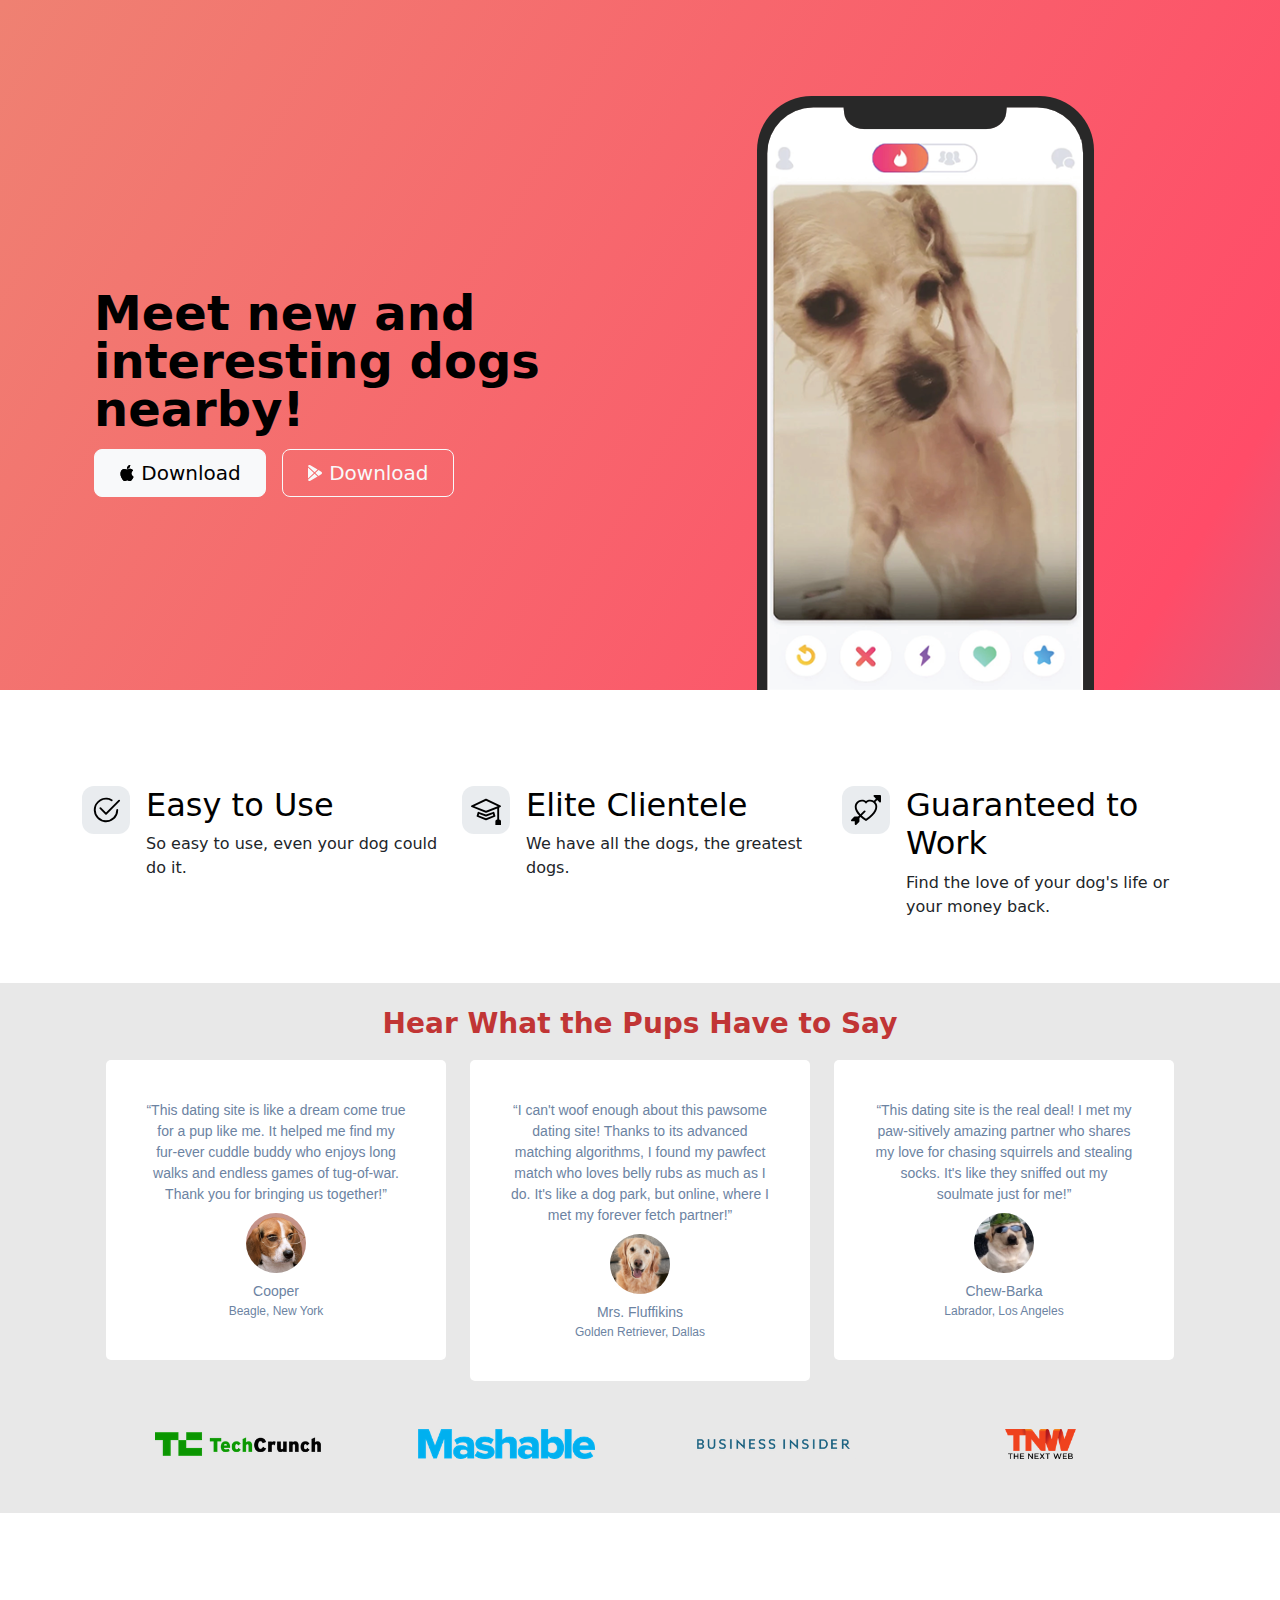
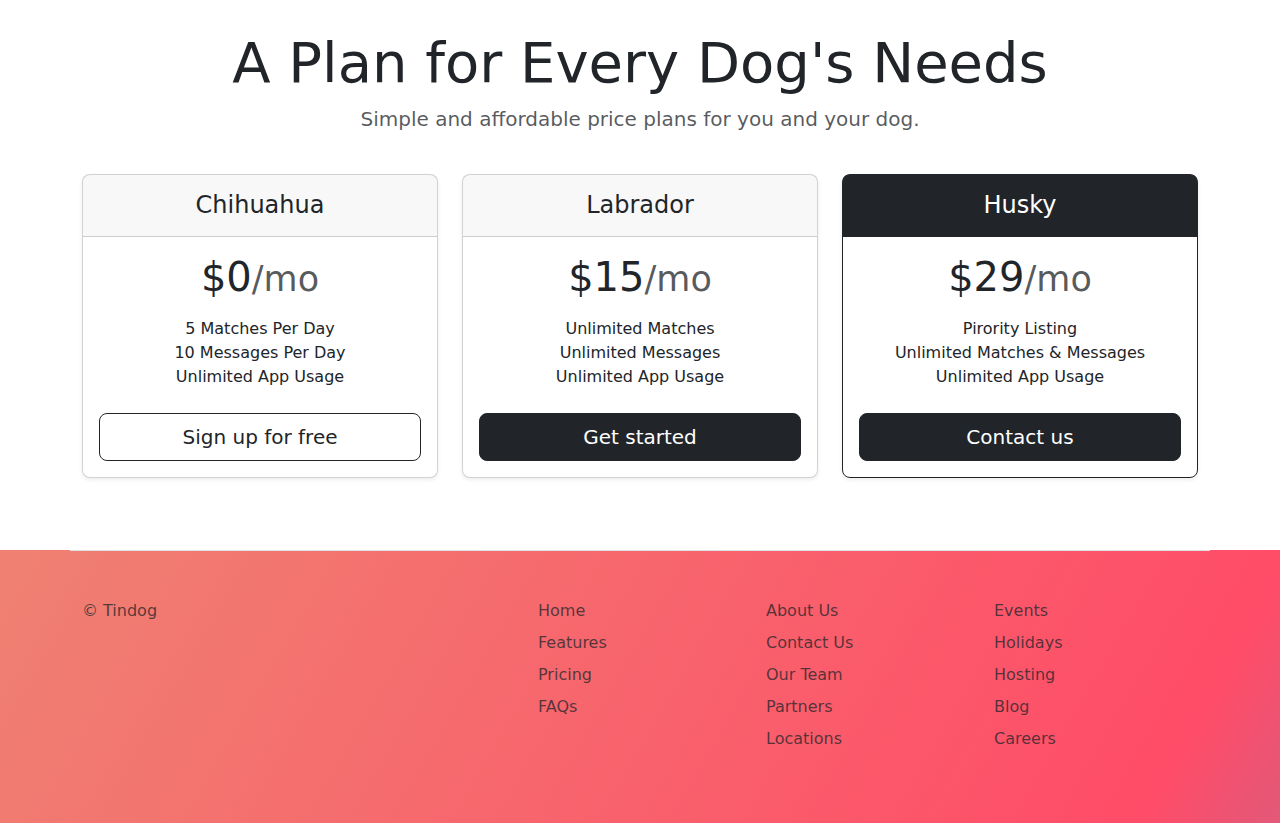
<file: index.html>
<!DOCTYPE html>
<html lang="en">

<head>
  <meta charset="UTF-8">
  <meta name="viewport" content="width=device-width, initial-scale=1.0">
  <title>TinDog</title>
  <link href="https://cdn.jsdelivr.net/npm/bootstrap@5.3.3/dist/css/bootstrap.min.css" rel="stylesheet" integrity="sha384-QWTKZyjpPEjISv5WaRU9OFeRpok6YctnYmDr5pNlyT2bRjXh0JMhjY6hW+ALEwIH" crossorigin="anonymous">
  <link rel="stylesheet" href="./stylesheet.css">

</head>

<body>

  <!-- Website Title Section -->

  <section id="title" class="gradient-background">

    <div class="container col-xxl-8 px-4 pt-5">
        <div class="row flex-lg-row-reverse align-items-center g-5 pt-5">
          <div class="col-10 col-sm-8 col-lg-6">
            <img src="./iphone.png" class="d-block mx-lg-auto img-fluid" alt="App Demo" height="200" loading="lazy">
          </div>
          <div class="col-lg-6">
            <h1 class="display-5 fw-bold text-body-emphasis lh-1 mb-3">Meet new and interesting dogs nearby!</h1>
            <div class="d-grid gap-2 d-md-flex justify-content-md-start">
              <button type="button" class="btn btn-light btn-lg px-4 me-md-2">
                <svg xmlns="http://www.w3.org/2000/svg" width="16" height="16" fill="currentColor"
                class="bi bi-apple mb-1" viewBox="0 0 16 16">
                <path d="M11.182.008C11.148-.03 9.923.023 8.857 1.18c-1.066 1.156-.902 2.482-.878 2.516.024.034 1.52.087 2.475-1.258.955-1.345.762-2.391.728-2.43Zm3.314 11.733c-.048-.096-2.325-1.234-2.113-3.422.212-2.189 1.675-2.789 1.698-2.854.023-.065-.597-.79-1.254-1.157a3.692 3.692 0 0 0-1.563-.434c-.108-.003-.483-.095-1.254.116-.508.139-1.653.589-1.968.607-.316.018-1.256-.522-2.267-.665-.647-.125-1.333.131-1.824.328-.49.196-1.422.754-2.074 2.237-.652 1.482-.311 3.83-.067 4.56.244.729.625 1.924 1.273 2.796.576.984 1.34 1.667 1.659 1.899.319.232 1.219.386 1.843.067.502-.308 1.408-.485 1.766-.472.357.013 1.061.154 1.782.539.571.197 1.111.115 1.652-.105.541-.221 1.324-1.059 2.238-2.758.347-.79.505-1.217.473-1.282Z" />
                <path d="M11.182.008C11.148-.03 9.923.023 8.857 1.18c-1.066 1.156-.902 2.482-.878 2.516.024.034 1.52.087 2.475-1.258.955-1.345.762-2.391.728-2.43Zm3.314 11.733c-.048-.096-2.325-1.234-2.113-3.422.212-2.189 1.675-2.789 1.698-2.854.023-.065-.597-.79-1.254-1.157a3.692 3.692 0 0 0-1.563-.434c-.108-.003-.483-.095-1.254.116-.508.139-1.653.589-1.968.607-.316.018-1.256-.522-2.267-.665-.647-.125-1.333.131-1.824.328-.49.196-1.422.754-2.074 2.237-.652 1.482-.311 3.83-.067 4.56.244.729.625 1.924 1.273 2.796.576.984 1.34 1.667 1.659 1.899.319.232 1.219.386 1.843.067.502-.308 1.408-.485 1.766-.472.357.013 1.061.154 1.782.539.571.197 1.111.115 1.652-.105.541-.221 1.324-1.059 2.238-2.758.347-.79.505-1.217.473-1.282Z" />
                </svg> Download</button> <!-- Apple logo copied from bootstrap.com -->
              <button type="button" class="btn btn-outline-light btn-lg px-4">
                <svg xmlns="http://www.w3.org/2000/svg" width="16" height="16" fill="currentColor"
                class="bi bi-google-play mb-1" viewBox="0 0 16 16">
                <path d="M14.222 9.374c1.037-.61 1.037-2.137 0-2.748L11.528 5.04 8.32 8l3.207 2.96 2.694-1.586Zm-3.595 2.116L7.583 8.68 1.03 14.73c.201 1.029 1.36 1.61 2.303 1.055l7.294-4.295ZM1 13.396V2.603L6.846 8 1 13.396ZM1.03 1.27l6.553 6.05 3.044-2.81L3.333.215C2.39-.341 1.231.24 1.03 1.27Z" />
                </svg> Download</button> <!-- Android logo copied from bootstrap.com -->
            </div>
          </div>
        </div>
      </div>

  </section>

  <!-- Websites Features Section -->

  <section id="features">
    <div class="container mt-5" >
    <div class="row g-4 py-5 row-cols-1 row-cols-lg-3">
      <div class="col d-flex align-items-start">
        <div class="icon-square text-body-emphasis bg-body-secondary d-inline-flex align-items-center justify-content-center fs-4 flex-shrink-0 me-3">
          <svg xmlns="http://www.w3.org/2000/svg" height="30" fill="currentColor" class="bi bi-check2-circle"
              viewBox="0 0 16 16">
              <path d="M2.5 8a5.5 5.5 0 0 1 8.25-4.764.5.5 0 0 0 .5-.866A6.5 6.5 0 1 0 14.5 8a.5.5 0 0 0-1 0 5.5 5.5 0 1 1-11 0z" />
              <path d="M15.354 3.354a.5.5 0 0 0-.708-.708L8 9.293 5.354 6.646a.5.5 0 1 0-.708.708l3 3a.5.5 0 0 0 .708 0l7-7z" />
            </svg>

        </div>
        <div>
          <h3 class="fs-2 text-body-emphasis">Easy to Use</h3>
          <p>So easy to use, even your dog could do it.</p>
        </div>
      </div>
      <div class="col d-flex align-items-start">
        <div class="icon-square text-body-emphasis bg-body-secondary d-inline-flex align-items-center justify-content-center fs-4 flex-shrink-0 me-3">
          <svg xmlns="http://www.w3.org/2000/svg" height="30" fill="currentColor" class="bi bi-mortarboard" viewBox="0 0 16 16">
            <path d="M8.211 2.047a.5.5 0 0 0-.422 0l-7.5 3.5a.5.5 0 0 0 .025.917l7.5 3a.5.5 0 0 0 .372 0L14 7.14V13a1 1 0 0 0-1 1v2h3v-2a1 1 0 0 0-1-1V6.739l.686-.275a.5.5 0 0 0 .025-.917l-7.5-3.5ZM8 8.46 1.758 5.965 8 3.052l6.242 2.913L8 8.46Z"/>
            <path d="M4.176 9.032a.5.5 0 0 0-.656.327l-.5 1.7a.5.5 0 0 0 .294.605l4.5 1.8a.5.5 0 0 0 .372 0l4.5-1.8a.5.5 0 0 0 .294-.605l-.5-1.7a.5.5 0 0 0-.656-.327L8 10.466 4.176 9.032Zm-.068 1.873.22-.748 3.496 1.311a.5.5 0 0 0 .352 0l3.496-1.311.22.748L8 12.46l-3.892-1.556Z"/>
            </svg>            
        </div>
        <div>
          <h3 class="fs-2 text-body-emphasis">Elite Clientele</h3>
          <p>We have all the dogs, the greatest dogs.</p>          
        </div>
      </div>
      <div class="col d-flex align-items-start">
        <div class="icon-square text-body-emphasis bg-body-secondary d-inline-flex align-items-center justify-content-center fs-4 flex-shrink-0 me-3">
          <svg xmlns="http://www.w3.org/2000/svg" height="30" fill="currentColor" class="bi bi-arrow-through-heart"
              viewBox="0 0 16 16">
              <path fill-rule="evenodd" d="M2.854 15.854A.5.5 0 0 1 2 15.5V14H.5a.5.5 0 0 1-.354-.854l1.5-1.5A.5.5 0 0 1 2 11.5h1.793l.53-.53c-.771-.802-1.328-1.58-1.704-2.32-.798-1.575-.775-2.996-.213-4.092C3.426 2.565 6.18 1.809 8 3.233c1.25-.98 2.944-.928 4.212-.152L13.292 2 12.147.854A.5.5 0 0 1 12.5 0h3a.5.5 0 0 1 .5.5v3a.5.5 0 0 1-.854.354L14 2.707l-1.006 1.006c.236.248.44.531.6.845.562 1.096.585 2.517-.213 4.092-.793 1.563-2.395 3.288-5.105 5.08L8 13.912l-.276-.182a21.86 21.86 0 0 1-2.685-2.062l-.539.54V14a.5.5 0 0 1-.146.354l-1.5 1.5Zm2.893-4.894A20.419 20.419 0 0 0 8 12.71c2.456-1.666 3.827-3.207 4.489-4.512.679-1.34.607-2.42.215-3.185-.817-1.595-3.087-2.054-4.346-.761L8 4.62l-.358-.368c-1.259-1.293-3.53-.834-4.346.761-.392.766-.464 1.845.215 3.185.323.636.815 1.33 1.519 2.065l1.866-1.867a.5.5 0 1 1 .708.708L5.747 10.96Z" />
          </svg>
        </div>
        <div>
          <h3 class="fs-2 text-body-emphasis">Guaranteed to Work</h3>
          <p>Find the love of your dog's life or your money back.
          </p>          
        </div>
      </div>
    </div>
  </div>
  </section>

  <!-- Websites Reviews Section -->

  <section class="home-testimonial">
    <div class="container">
    <div class="container-fluid">
        <div class="row d-flex justify-content-center testimonial-pos">
            <div class="col-md-12 d-flex justify-content-center">
                <h2>Hear What the Pups Have to Say</h2>
            </div>
        </div>
        <section class="home-testimonial-bottom">
            <div class="container testimonial-inner">
                <div class="row d-flex justify-content-center">
                    <div class="col-md-4 style-3">
                        <div class="tour-item ">
                            <div class="tour-desc bg-white">
                              <div class="tour-text color-grey-3 text-center">&ldquo;This dating site is like a dream come true for a pup like me. It helped me find my fur-ever cuddle buddy who enjoys long walks and endless games of tug-of-war. Thank you for bringing us together!&rdquo;</div>
                              <div class="d-flex justify-content-center pt-2 pb-2"><img class="tm-people" src="./Beagle.jpg" alt=""></div>
                              <div class="link-name d-flex justify-content-center">Cooper</div>
                              <div class="link-position d-flex justify-content-center">Beagle, New York</div>

                            </div>
                        </div>
                    </div>
                    <div class="col-md-4 style-3">
                        <div class="tour-item ">
                            <div class="tour-desc bg-white">
                              <div class="tour-text color-grey-3 text-center">&ldquo;I can't woof enough about this pawsome dating site! Thanks to its advanced matching algorithms, I found my pawfect match who loves belly rubs as much as I do. It's like a dog park, but online, where I met my forever fetch partner!&rdquo;</div>
                              <div class="d-flex justify-content-center pt-2 pb-2"><img class="tm-people" src="./Cooper.jpg" alt=""></div>
                              <div class="link-name d-flex justify-content-center">Mrs. Fluffikins</div>
                              <div class="link-position d-flex justify-content-center">Golden Retriever, Dallas</div>
                            </div>
                        </div>
                    </div>
                    <div class="col-md-4 style-3">
                        <div class="tour-item ">
                            <div class="tour-desc bg-white">
                                <div class="tour-text color-grey-3 text-center">&ldquo;This dating site is the real deal! I met my paw-sitively amazing partner who shares my love for chasing squirrels and stealing socks. It's like they sniffed out my soulmate just for me!&rdquo;</div>
                                <div class="d-flex justify-content-center pt-2 pb-2"><img class="tm-people" src="./Lab.jpg" alt=""></div>
                                <div class="link-name d-flex justify-content-center">Chew-Barka</div>
                                <div class="link-position d-flex justify-content-center">Labrador, Los Angeles</div>
                            </div>
                        </div>
                    </div>
                </div>
                <br><br>
                <div class="container container-images">
                  <div class="row justify-content-center">
                    <div class="col-lg-3">
                      <img src="./techcrunch.png" alt="teachcrunch"  height="30">
                    </div>
                    <div class="col-lg-3 col-sm-12">
                      <img src="./mashable.png" alt="mashable" height="30">
                    </div>
                    <div class="col-lg-3 col-sm-12">
                      <img src="./bizinsider.png" alt="bizinsider"  height="30">
                    </div>
                    <div class="col-lg-3 col-sm-12">
                      <img src="./tnw.png" alt="tnw" height="30">
                    </div>
                  </div>
                </div>
              </div>
        </section>
</section>

<!-- Website Pricing -->

<section id="pricing">
  <div class="container">
    <div class="pricing-header p-3 pb-md-4 mx-auto text-center">
      <h2 class="display-4 fw-normal">A Plan for Every Dog's Needs</h2>
      <p class="fs-5 text-body-secondary">Simple and affordable price plans for you and your dog.
    </div>
    <div class="row row-cols-1 row-cols-md-3 mb-3 text-center">
      <div class="col">
        <div class="card mb-4 rounded-3 shadow-sm">
          <div class="card-header py-3">
            <h4 class="my-0 fw-normal">Chihuahua</h4>
          </div>
          <div class="card-body">
            <h1 class="card-title pricing-card-title">$0<small class="text-body-secondary fw-light">/mo</small></h1>
            <ul class="list-unstyled mt-3 mb-4">
              <li>5 Matches Per Day</li>
              <li>10 Messages Per Day</li>
              <li>Unlimited App Usage</li>
            </ul>
            <button type="button" class="w-100 btn btn-lg btn-outline-dark">Sign up for free</button>
          </div>
        </div>
      </div>
      <div class="col">
        <div class="card mb-4 rounded-3 shadow-sm">
          <div class="card-header py-3">
            <h4 class="my-0 fw-normal">Labrador</h4>
          </div>
          <div class="card-body">
            <h1 class="card-title pricing-card-title">$15<small class="text-body-secondary fw-light">/mo</small></h1>
            <ul class="list-unstyled mt-3 mb-4">
              <li>Unlimited Matches</li>
              <li>Unlimited Messages</li>
              <li>Unlimited App Usage</li>
            </ul>
            <button type="button" class="w-100 btn btn-lg btn-dark">Get started</button>
          </div>
        </div>
      </div>
      <div class="col">
        <div class="card mb-4 rounded-3 shadow-sm border-dark">
          <div class="card-header py-3 text-bg-dark border-dark">
            <h4 class="my-0 fw-normal">Husky</h4>
          </div>
          <div class="card-body">
            <h1 class="card-title pricing-card-title">$29<small class="text-body-secondary fw-light">/mo</small></h1>
            <ul class="list-unstyled mt-3 mb-4">
              <li>Pirority Listing</li>
              <li>Unlimited Matches & Messages</li>
              <li>Unlimited App Usage</li>
            </ul>
            <button type="button" class="w-100 btn btn-lg btn-dark">Contact us</button>
          </div>
        </div>
      </div>
    </div>
  </div>
</section>

<!-- Websites Footer -->

<section id="contact" class="gradient-background">
  <div class="container ">
    <footer class="row row-cols-1 row-cols-sm-2 row-cols-md-5 py-5 mt-5 border-top">
      <div class="col mb-3">

        <p class="text-body-secondary">© Tindog</p>
      </div>

      <div class="col mb-3">

      </div>

      <div class="col mb-3">
        <ul class="nav flex-column">
          <li class="nav-item mb-2"><a href="#" class="nav-link p-0 text-body-secondary">Home</a></li>
          <li class="nav-item mb-2"><a href="#" class="nav-link p-0 text-body-secondary">Features</a></li>
          <li class="nav-item mb-2"><a href="#" class="nav-link p-0 text-body-secondary">Pricing</a></li>
          <li class="nav-item mb-2"><a href="#" class="nav-link p-0 text-body-secondary">FAQs</a></li>
        </ul>
      </div>

      <div class="col mb-3">
        <ul class="nav flex-column">
          <li class="nav-item mb-2"><a href="#" class="nav-link p-0 text-body-secondary">About Us</a></li>
          <li class="nav-item mb-2"><a href="#" class="nav-link p-0 text-body-secondary">Contact Us</a></li>
          <li class="nav-item mb-2"><a href="#" class="nav-link p-0 text-body-secondary">Our Team</a></li>
          <li class="nav-item mb-2"><a href="#" class="nav-link p-0 text-body-secondary">Partners</a></li>
          <li class="nav-item mb-2"><a href="#" class="nav-link p-0 text-body-secondary">Locations</a></li>
        </ul>
      </div>

      <div class="col mb-3">
        <ul class="nav flex-column">
          <li class="nav-item mb-2"><a href="#" class="nav-link p-0 text-body-secondary">Events</a></li>
          <li class="nav-item mb-2"><a href="#" class="nav-link p-0 text-body-secondary">Holidays</a></li>
          <li class="nav-item mb-2"><a href="#" class="nav-link p-0 text-body-secondary">Hosting</a></li>
          <li class="nav-item mb-2"><a href="#" class="nav-link p-0 text-body-secondary">Blog</a></li>
          <li class="nav-item mb-2"><a href="#" class="nav-link p-0 text-body-secondary">Careers</a></li>
        </ul>
      </div>
    </footer>
  </div>
</section>
</body>

</html>
</file>
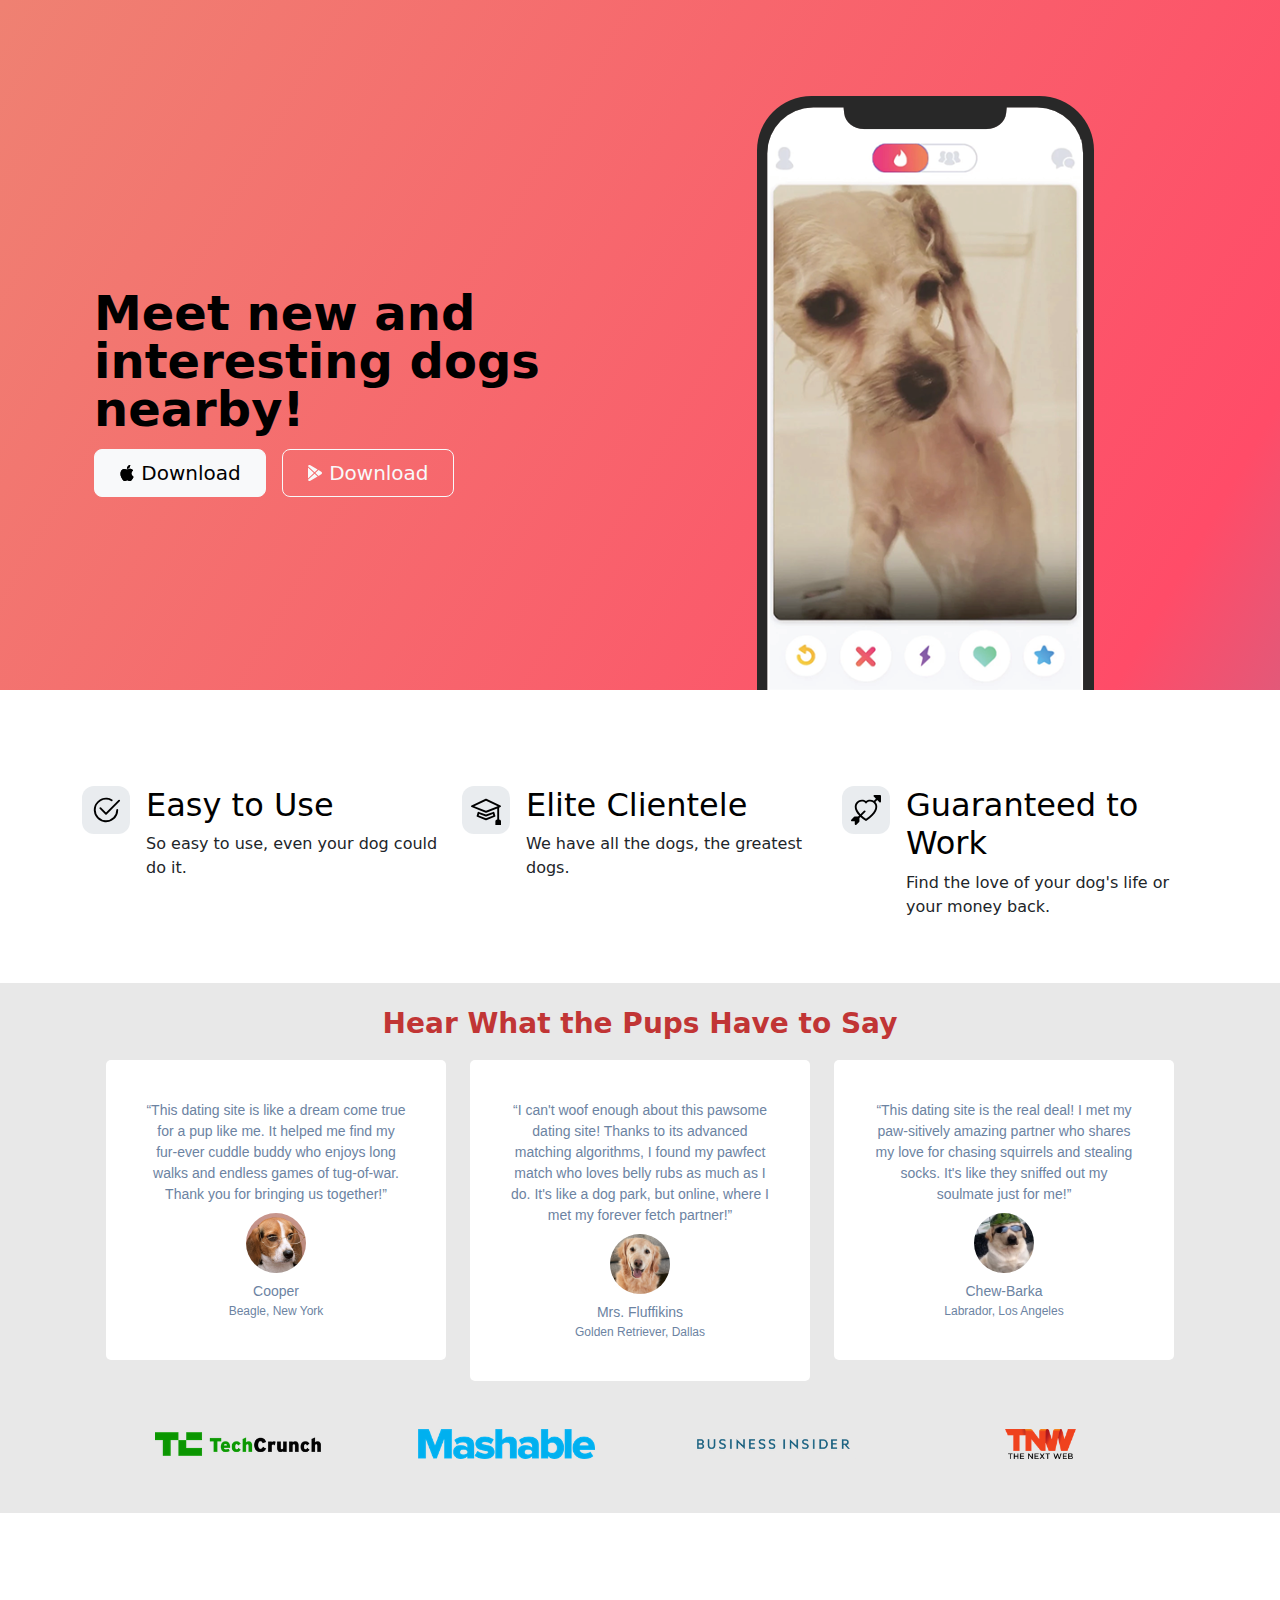
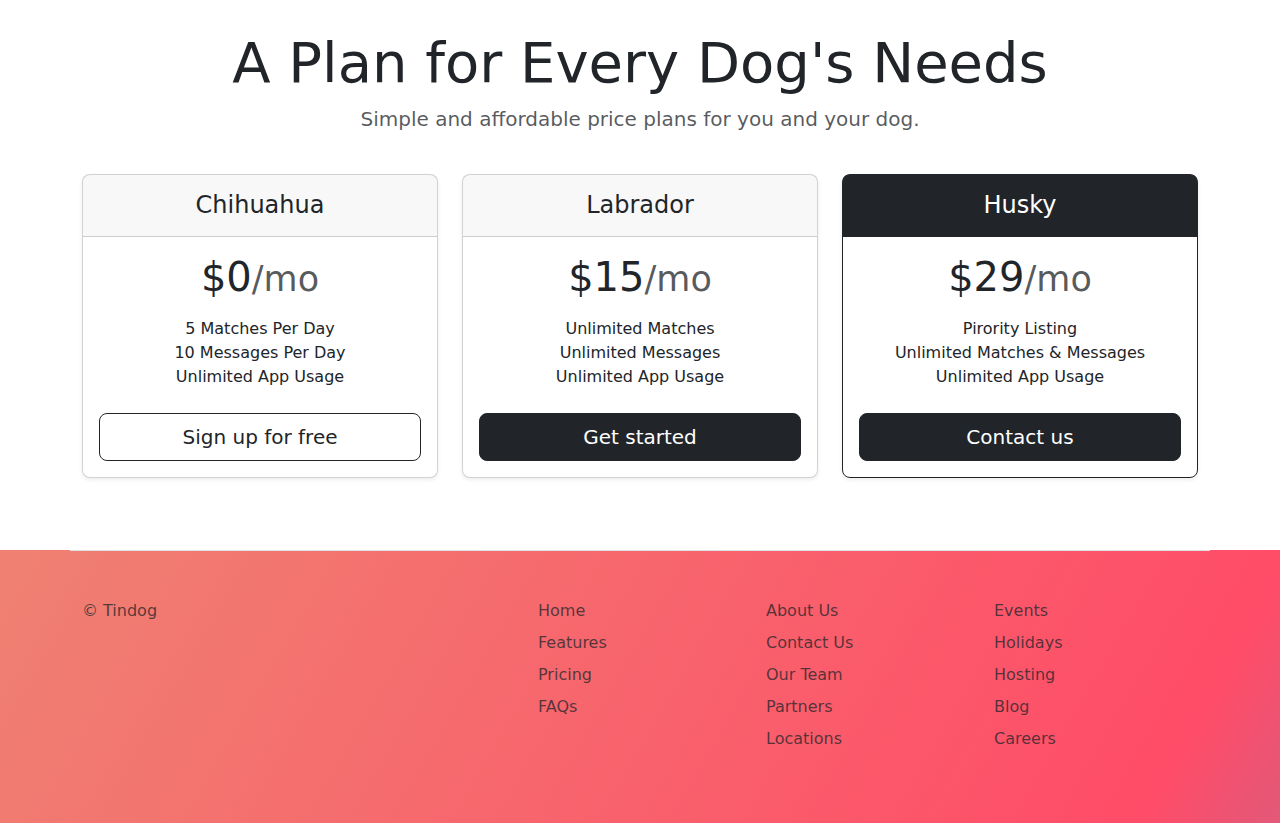
<file: b_bootstrap_project.html>
<!DOCTYPE html>
<html lang="en">

<head>
  <meta charset="UTF-8">
  <meta name="viewport" content="width=device-width, initial-scale=1.0">
  <title>TinDog</title>
  <link href="https://cdn.jsdelivr.net/npm/bootstrap@5.3.3/dist/css/bootstrap.min.css" rel="stylesheet" integrity="sha384-QWTKZyjpPEjISv5WaRU9OFeRpok6YctnYmDr5pNlyT2bRjXh0JMhjY6hW+ALEwIH" crossorigin="anonymous">
  <link rel="stylesheet" href="./b_bootstrap_project.css">

</head>

<body>

  <!-- Website Title Section -->

  <section id="title" class="gradient-background">

    <div class="container col-xxl-8 px-4 pt-5">
        <div class="row flex-lg-row-reverse align-items-center g-5 pt-5">
          <div class="col-10 col-sm-8 col-lg-6">
            <img src="./iphone.png" class="d-block mx-lg-auto img-fluid" alt="App Demo" height="200" loading="lazy">
          </div>
          <div class="col-lg-6">
            <h1 class="display-5 fw-bold text-body-emphasis lh-1 mb-3">Meet new and interesting dogs nearby!</h1>
            <div class="d-grid gap-2 d-md-flex justify-content-md-start">
              <button type="button" class="btn btn-light btn-lg px-4 me-md-2">
                <svg xmlns="http://www.w3.org/2000/svg" width="16" height="16" fill="currentColor"
                class="bi bi-apple mb-1" viewBox="0 0 16 16">
                <path d="M11.182.008C11.148-.03 9.923.023 8.857 1.18c-1.066 1.156-.902 2.482-.878 2.516.024.034 1.52.087 2.475-1.258.955-1.345.762-2.391.728-2.43Zm3.314 11.733c-.048-.096-2.325-1.234-2.113-3.422.212-2.189 1.675-2.789 1.698-2.854.023-.065-.597-.79-1.254-1.157a3.692 3.692 0 0 0-1.563-.434c-.108-.003-.483-.095-1.254.116-.508.139-1.653.589-1.968.607-.316.018-1.256-.522-2.267-.665-.647-.125-1.333.131-1.824.328-.49.196-1.422.754-2.074 2.237-.652 1.482-.311 3.83-.067 4.56.244.729.625 1.924 1.273 2.796.576.984 1.34 1.667 1.659 1.899.319.232 1.219.386 1.843.067.502-.308 1.408-.485 1.766-.472.357.013 1.061.154 1.782.539.571.197 1.111.115 1.652-.105.541-.221 1.324-1.059 2.238-2.758.347-.79.505-1.217.473-1.282Z" />
                <path d="M11.182.008C11.148-.03 9.923.023 8.857 1.18c-1.066 1.156-.902 2.482-.878 2.516.024.034 1.52.087 2.475-1.258.955-1.345.762-2.391.728-2.43Zm3.314 11.733c-.048-.096-2.325-1.234-2.113-3.422.212-2.189 1.675-2.789 1.698-2.854.023-.065-.597-.79-1.254-1.157a3.692 3.692 0 0 0-1.563-.434c-.108-.003-.483-.095-1.254.116-.508.139-1.653.589-1.968.607-.316.018-1.256-.522-2.267-.665-.647-.125-1.333.131-1.824.328-.49.196-1.422.754-2.074 2.237-.652 1.482-.311 3.83-.067 4.56.244.729.625 1.924 1.273 2.796.576.984 1.34 1.667 1.659 1.899.319.232 1.219.386 1.843.067.502-.308 1.408-.485 1.766-.472.357.013 1.061.154 1.782.539.571.197 1.111.115 1.652-.105.541-.221 1.324-1.059 2.238-2.758.347-.79.505-1.217.473-1.282Z" />
                </svg> Download</button> <!-- Apple logo copied from bootstrap.com -->
              <button type="button" class="btn btn-outline-light btn-lg px-4">
                <svg xmlns="http://www.w3.org/2000/svg" width="16" height="16" fill="currentColor"
                class="bi bi-google-play mb-1" viewBox="0 0 16 16">
                <path d="M14.222 9.374c1.037-.61 1.037-2.137 0-2.748L11.528 5.04 8.32 8l3.207 2.96 2.694-1.586Zm-3.595 2.116L7.583 8.68 1.03 14.73c.201 1.029 1.36 1.61 2.303 1.055l7.294-4.295ZM1 13.396V2.603L6.846 8 1 13.396ZM1.03 1.27l6.553 6.05 3.044-2.81L3.333.215C2.39-.341 1.231.24 1.03 1.27Z" />
                </svg> Download</button> <!-- Android logo copied from bootstrap.com -->
            </div>
          </div>
        </div>
      </div>

  </section>

  <!-- Websites Features Section -->

  <section id="features">
    <div class="container mt-5" >
    <div class="row g-4 py-5 row-cols-1 row-cols-lg-3">
      <div class="col d-flex align-items-start">
        <div class="icon-square text-body-emphasis bg-body-secondary d-inline-flex align-items-center justify-content-center fs-4 flex-shrink-0 me-3">
          <svg xmlns="http://www.w3.org/2000/svg" height="30" fill="currentColor" class="bi bi-check2-circle"
              viewBox="0 0 16 16">
              <path d="M2.5 8a5.5 5.5 0 0 1 8.25-4.764.5.5 0 0 0 .5-.866A6.5 6.5 0 1 0 14.5 8a.5.5 0 0 0-1 0 5.5 5.5 0 1 1-11 0z" />
              <path d="M15.354 3.354a.5.5 0 0 0-.708-.708L8 9.293 5.354 6.646a.5.5 0 1 0-.708.708l3 3a.5.5 0 0 0 .708 0l7-7z" />
            </svg>

        </div>
        <div>
          <h3 class="fs-2 text-body-emphasis">Easy to Use</h3>
          <p>So easy to use, even your dog could do it.</p>
        </div>
      </div>
      <div class="col d-flex align-items-start">
        <div class="icon-square text-body-emphasis bg-body-secondary d-inline-flex align-items-center justify-content-center fs-4 flex-shrink-0 me-3">
          <svg xmlns="http://www.w3.org/2000/svg" height="30" fill="currentColor" class="bi bi-mortarboard" viewBox="0 0 16 16">
            <path d="M8.211 2.047a.5.5 0 0 0-.422 0l-7.5 3.5a.5.5 0 0 0 .025.917l7.5 3a.5.5 0 0 0 .372 0L14 7.14V13a1 1 0 0 0-1 1v2h3v-2a1 1 0 0 0-1-1V6.739l.686-.275a.5.5 0 0 0 .025-.917l-7.5-3.5ZM8 8.46 1.758 5.965 8 3.052l6.242 2.913L8 8.46Z"/>
            <path d="M4.176 9.032a.5.5 0 0 0-.656.327l-.5 1.7a.5.5 0 0 0 .294.605l4.5 1.8a.5.5 0 0 0 .372 0l4.5-1.8a.5.5 0 0 0 .294-.605l-.5-1.7a.5.5 0 0 0-.656-.327L8 10.466 4.176 9.032Zm-.068 1.873.22-.748 3.496 1.311a.5.5 0 0 0 .352 0l3.496-1.311.22.748L8 12.46l-3.892-1.556Z"/>
            </svg>            
        </div>
        <div>
          <h3 class="fs-2 text-body-emphasis">Elite Clientele</h3>
          <p>We have all the dogs, the greatest dogs.</p>          
        </div>
      </div>
      <div class="col d-flex align-items-start">
        <div class="icon-square text-body-emphasis bg-body-secondary d-inline-flex align-items-center justify-content-center fs-4 flex-shrink-0 me-3">
          <svg xmlns="http://www.w3.org/2000/svg" height="30" fill="currentColor" class="bi bi-arrow-through-heart"
              viewBox="0 0 16 16">
              <path fill-rule="evenodd" d="M2.854 15.854A.5.5 0 0 1 2 15.5V14H.5a.5.5 0 0 1-.354-.854l1.5-1.5A.5.5 0 0 1 2 11.5h1.793l.53-.53c-.771-.802-1.328-1.58-1.704-2.32-.798-1.575-.775-2.996-.213-4.092C3.426 2.565 6.18 1.809 8 3.233c1.25-.98 2.944-.928 4.212-.152L13.292 2 12.147.854A.5.5 0 0 1 12.5 0h3a.5.5 0 0 1 .5.5v3a.5.5 0 0 1-.854.354L14 2.707l-1.006 1.006c.236.248.44.531.6.845.562 1.096.585 2.517-.213 4.092-.793 1.563-2.395 3.288-5.105 5.08L8 13.912l-.276-.182a21.86 21.86 0 0 1-2.685-2.062l-.539.54V14a.5.5 0 0 1-.146.354l-1.5 1.5Zm2.893-4.894A20.419 20.419 0 0 0 8 12.71c2.456-1.666 3.827-3.207 4.489-4.512.679-1.34.607-2.42.215-3.185-.817-1.595-3.087-2.054-4.346-.761L8 4.62l-.358-.368c-1.259-1.293-3.53-.834-4.346.761-.392.766-.464 1.845.215 3.185.323.636.815 1.33 1.519 2.065l1.866-1.867a.5.5 0 1 1 .708.708L5.747 10.96Z" />
          </svg>
        </div>
        <div>
          <h3 class="fs-2 text-body-emphasis">Guaranteed to Work</h3>
          <p>Find the love of your dog's life or your money back.
          </p>          
        </div>
      </div>
    </div>
  </div>
  </section>

  <!-- Websites Reviews Section -->

  <section class="home-testimonial">
    <div class="container">
    <div class="container-fluid">
        <div class="row d-flex justify-content-center testimonial-pos">
            <div class="col-md-12 d-flex justify-content-center">
                <h2>Hear What the Pups Have to Say</h2>
            </div>
        </div>
        <section class="home-testimonial-bottom">
            <div class="container testimonial-inner">
                <div class="row d-flex justify-content-center">
                    <div class="col-md-4 style-3">
                        <div class="tour-item ">
                            <div class="tour-desc bg-white">
                              <div class="tour-text color-grey-3 text-center">&ldquo;This dating site is like a dream come true for a pup like me. It helped me find my fur-ever cuddle buddy who enjoys long walks and endless games of tug-of-war. Thank you for bringing us together!&rdquo;</div>
                              <div class="d-flex justify-content-center pt-2 pb-2"><img class="tm-people" src="./Beagle.jpg" alt=""></div>
                              <div class="link-name d-flex justify-content-center">Cooper</div>
                              <div class="link-position d-flex justify-content-center">Beagle, New York</div>

                            </div>
                        </div>
                    </div>
                    <div class="col-md-4 style-3">
                        <div class="tour-item ">
                            <div class="tour-desc bg-white">
                              <div class="tour-text color-grey-3 text-center">&ldquo;I can't woof enough about this pawsome dating site! Thanks to its advanced matching algorithms, I found my pawfect match who loves belly rubs as much as I do. It's like a dog park, but online, where I met my forever fetch partner!&rdquo;</div>
                              <div class="d-flex justify-content-center pt-2 pb-2"><img class="tm-people" src="./Cooper.jpg" alt=""></div>
                              <div class="link-name d-flex justify-content-center">Mrs. Fluffikins</div>
                              <div class="link-position d-flex justify-content-center">Golden Retriever, Dallas</div>
                            </div>
                        </div>
                    </div>
                    <div class="col-md-4 style-3">
                        <div class="tour-item ">
                            <div class="tour-desc bg-white">
                                <div class="tour-text color-grey-3 text-center">&ldquo;This dating site is the real deal! I met my paw-sitively amazing partner who shares my love for chasing squirrels and stealing socks. It's like they sniffed out my soulmate just for me!&rdquo;</div>
                                <div class="d-flex justify-content-center pt-2 pb-2"><img class="tm-people" src="./Lab.jpg" alt=""></div>
                                <div class="link-name d-flex justify-content-center">Chew-Barka</div>
                                <div class="link-position d-flex justify-content-center">Labrador, Los Angeles</div>
                            </div>
                        </div>
                    </div>
                </div>
                <br><br>
                <div class="container container-images">
                  <div class="row justify-content-center">
                    <div class="col-lg-3">
                      <img src="./techcrunch.png" alt="teachcrunch"  height="30">
                    </div>
                    <div class="col-lg-3 col-sm-12">
                      <img src="./mashable.png" alt="mashable" height="30">
                    </div>
                    <div class="col-lg-3 col-sm-12">
                      <img src="./bizinsider.png" alt="bizinsider"  height="30">
                    </div>
                    <div class="col-lg-3 col-sm-12">
                      <img src="./tnw.png" alt="tnw" height="30">
                    </div>
                  </div>
                </div>
              </div>
        </section>
</section>

<!-- Website Pricing -->

<section id="pricing">
  <div class="container">
    <div class="pricing-header p-3 pb-md-4 mx-auto text-center">
      <h2 class="display-4 fw-normal">A Plan for Every Dog's Needs</h2>
      <p class="fs-5 text-body-secondary">Simple and affordable price plans for you and your dog.
    </div>
    <div class="row row-cols-1 row-cols-md-3 mb-3 text-center">
      <div class="col">
        <div class="card mb-4 rounded-3 shadow-sm">
          <div class="card-header py-3">
            <h4 class="my-0 fw-normal">Chihuahua</h4>
          </div>
          <div class="card-body">
            <h1 class="card-title pricing-card-title">$0<small class="text-body-secondary fw-light">/mo</small></h1>
            <ul class="list-unstyled mt-3 mb-4">
              <li>5 Matches Per Day</li>
              <li>10 Messages Per Day</li>
              <li>Unlimited App Usage</li>
            </ul>
            <button type="button" class="w-100 btn btn-lg btn-outline-dark">Sign up for free</button>
          </div>
        </div>
      </div>
      <div class="col">
        <div class="card mb-4 rounded-3 shadow-sm">
          <div class="card-header py-3">
            <h4 class="my-0 fw-normal">Labrador</h4>
          </div>
          <div class="card-body">
            <h1 class="card-title pricing-card-title">$15<small class="text-body-secondary fw-light">/mo</small></h1>
            <ul class="list-unstyled mt-3 mb-4">
              <li>Unlimited Matches</li>
              <li>Unlimited Messages</li>
              <li>Unlimited App Usage</li>
            </ul>
            <button type="button" class="w-100 btn btn-lg btn-dark">Get started</button>
          </div>
        </div>
      </div>
      <div class="col">
        <div class="card mb-4 rounded-3 shadow-sm border-dark">
          <div class="card-header py-3 text-bg-dark border-dark">
            <h4 class="my-0 fw-normal">Husky</h4>
          </div>
          <div class="card-body">
            <h1 class="card-title pricing-card-title">$29<small class="text-body-secondary fw-light">/mo</small></h1>
            <ul class="list-unstyled mt-3 mb-4">
              <li>Pirority Listing</li>
              <li>Unlimited Matches & Messages</li>
              <li>Unlimited App Usage</li>
            </ul>
            <button type="button" class="w-100 btn btn-lg btn-dark">Contact us</button>
          </div>
        </div>
      </div>
    </div>
  </div>
</section>

<!-- Websites Footer -->

<section id="contact" class="gradient-background">
  <div class="container ">
    <footer class="row row-cols-1 row-cols-sm-2 row-cols-md-5 py-5 mt-5 border-top">
      <div class="col mb-3">

        <p class="text-body-secondary">© Tindog</p>
      </div>

      <div class="col mb-3">

      </div>

      <div class="col mb-3">
        <ul class="nav flex-column">
          <li class="nav-item mb-2"><a href="#" class="nav-link p-0 text-body-secondary">Home</a></li>
          <li class="nav-item mb-2"><a href="#" class="nav-link p-0 text-body-secondary">Features</a></li>
          <li class="nav-item mb-2"><a href="#" class="nav-link p-0 text-body-secondary">Pricing</a></li>
          <li class="nav-item mb-2"><a href="#" class="nav-link p-0 text-body-secondary">FAQs</a></li>
        </ul>
      </div>

      <div class="col mb-3">
        <ul class="nav flex-column">
          <li class="nav-item mb-2"><a href="#" class="nav-link p-0 text-body-secondary">About Us</a></li>
          <li class="nav-item mb-2"><a href="#" class="nav-link p-0 text-body-secondary">Contact Us</a></li>
          <li class="nav-item mb-2"><a href="#" class="nav-link p-0 text-body-secondary">Our Team</a></li>
          <li class="nav-item mb-2"><a href="#" class="nav-link p-0 text-body-secondary">Partners</a></li>
          <li class="nav-item mb-2"><a href="#" class="nav-link p-0 text-body-secondary">Locations</a></li>
        </ul>
      </div>

      <div class="col mb-3">
        <ul class="nav flex-column">
          <li class="nav-item mb-2"><a href="#" class="nav-link p-0 text-body-secondary">Events</a></li>
          <li class="nav-item mb-2"><a href="#" class="nav-link p-0 text-body-secondary">Holidays</a></li>
          <li class="nav-item mb-2"><a href="#" class="nav-link p-0 text-body-secondary">Hosting</a></li>
          <li class="nav-item mb-2"><a href="#" class="nav-link p-0 text-body-secondary">Blog</a></li>
          <li class="nav-item mb-2"><a href="#" class="nav-link p-0 text-body-secondary">Careers</a></li>
        </ul>
      </div>
    </footer>
  </div>
</section>
</body>

</html>
</file>
<file: stylesheet.css>
.gradient-background {
  background: linear-gradient(300deg, #00bfff, #ff4c68, #ef8172);
  background-size: 180% 180%;
  animation: gradient-animation 18s ease infinite;
}

@keyframes gradient-animation {
  0% {
    background-position: 0% 50%;
  }
  50% {
    background-position: 100% 50%;
  }
  100% {
    background-position: 0% 50%;
  }
}

.icon-square {
  width: 3rem;
  height: 3rem;
  border-radius: 0.75rem;
}

.home-testimonial{
  background-color: rgb(232, 232, 232); height: 530px; margin-bottom: 100px; 

}
.home-testimonial-bottom {
  background-color: rgb(232, 232, 232);transition: background 0.3s, border 0.3s, border-radius 0.3s, box-shadow 0.3s;margin-top: 20px;margin-bottom: 0px;position: relative;height: 130px;top: 190px
}

.home-testimonial h3 {
  color: var(--orange);font-size: 14px;font-weight: 500;text-transform: uppercase
}

.home-testimonial h2 {
  color: rgb(193, 53, 53);font-size: 28px;font-weight: 700
}

.testimonial-inner {
  position: relative;top: -174px
}

.testimonial-pos {
  position: relative;top: 24px
}

.testimonial-inner .tour-desc {
  border-radius: 5px;padding: 40px
}

.color-grey-3 {
  font-family: "Montserrat", Sans-serif;font-size: 14px;color: #6c83a2
}

.testimonial-inner img.tm-people {
  width: 60px;height: 60px;-webkit-border-radius: 50%;border-radius: 50%;-o-object-fit: cover;object-fit: cover;max-width: none
}

.link-name {
  font-family: "Montserrat", Sans-serif;font-size: 14px;color: #6c83a2
}

.link-position {
  font-family: "Montserrat", Sans-serif;font-size: 12px;color: #6c83a2
}

.container-images {
  text-align: center;
}
</file>
